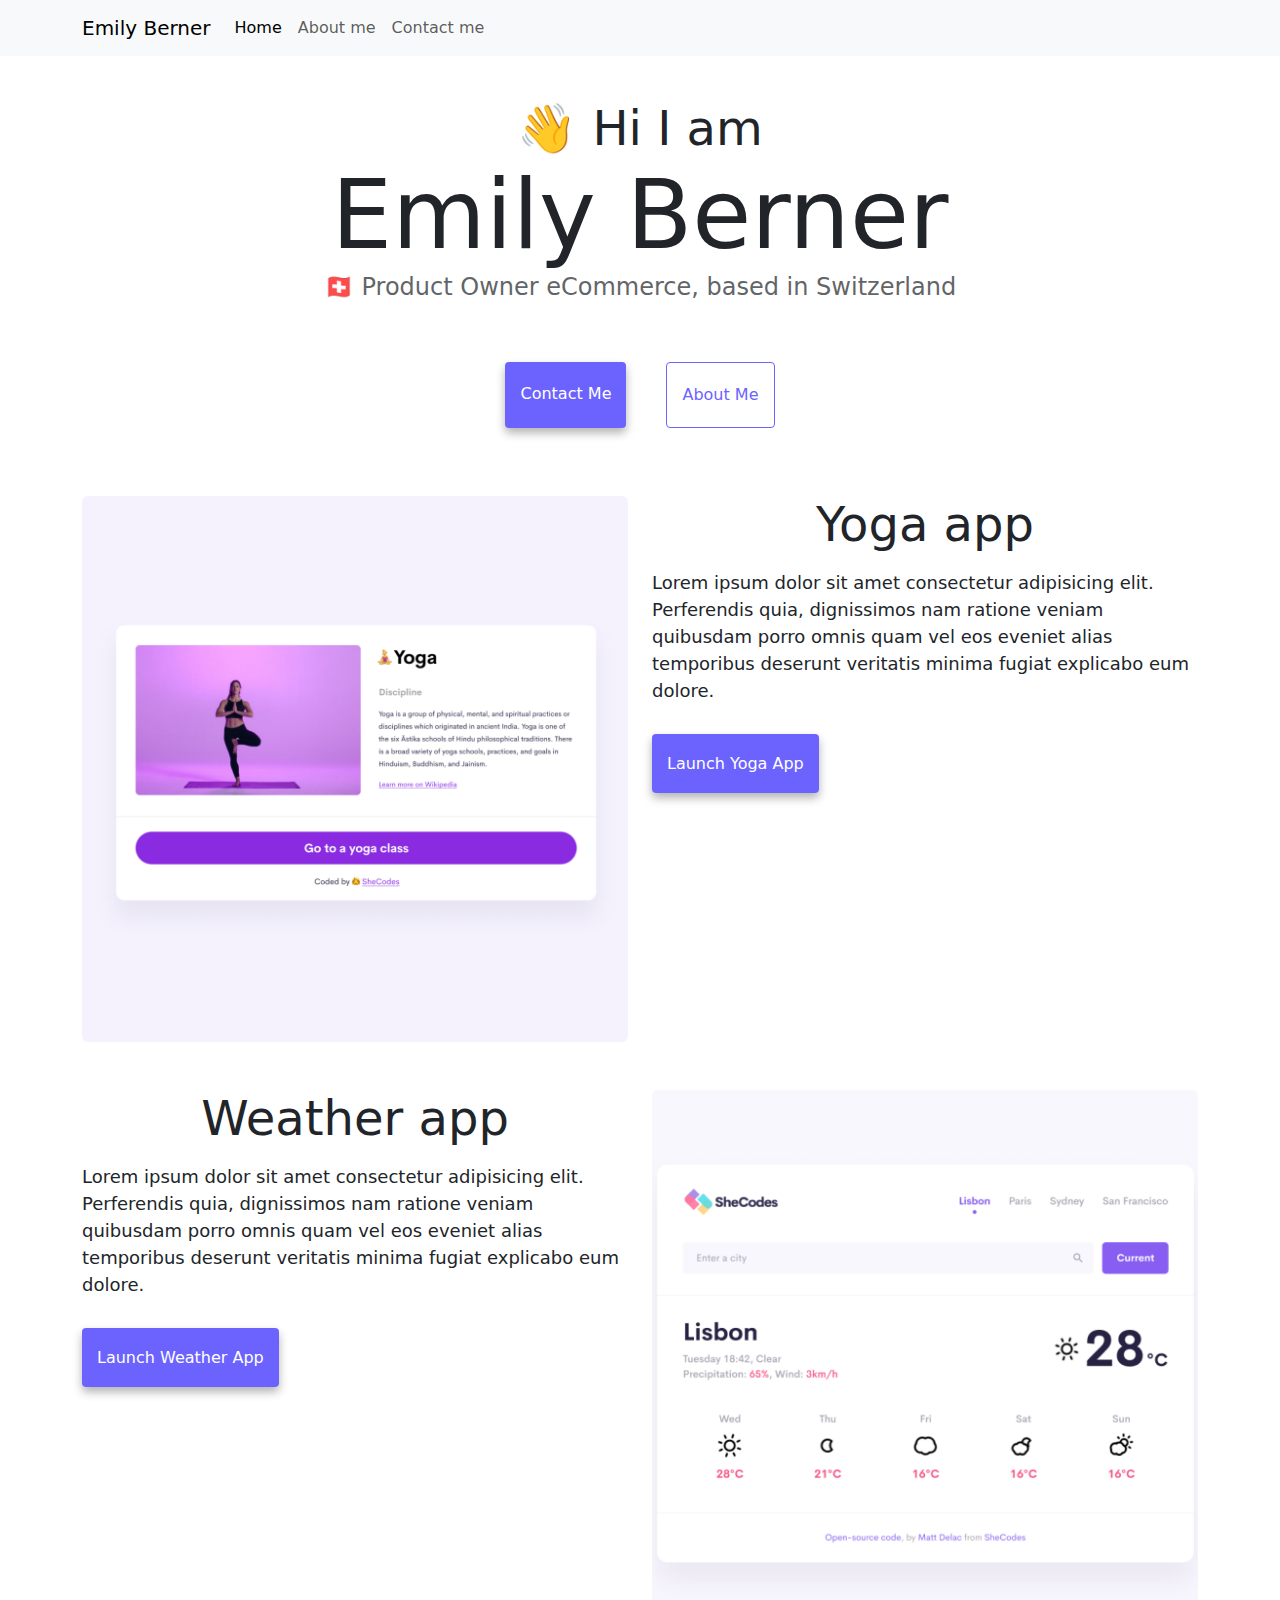
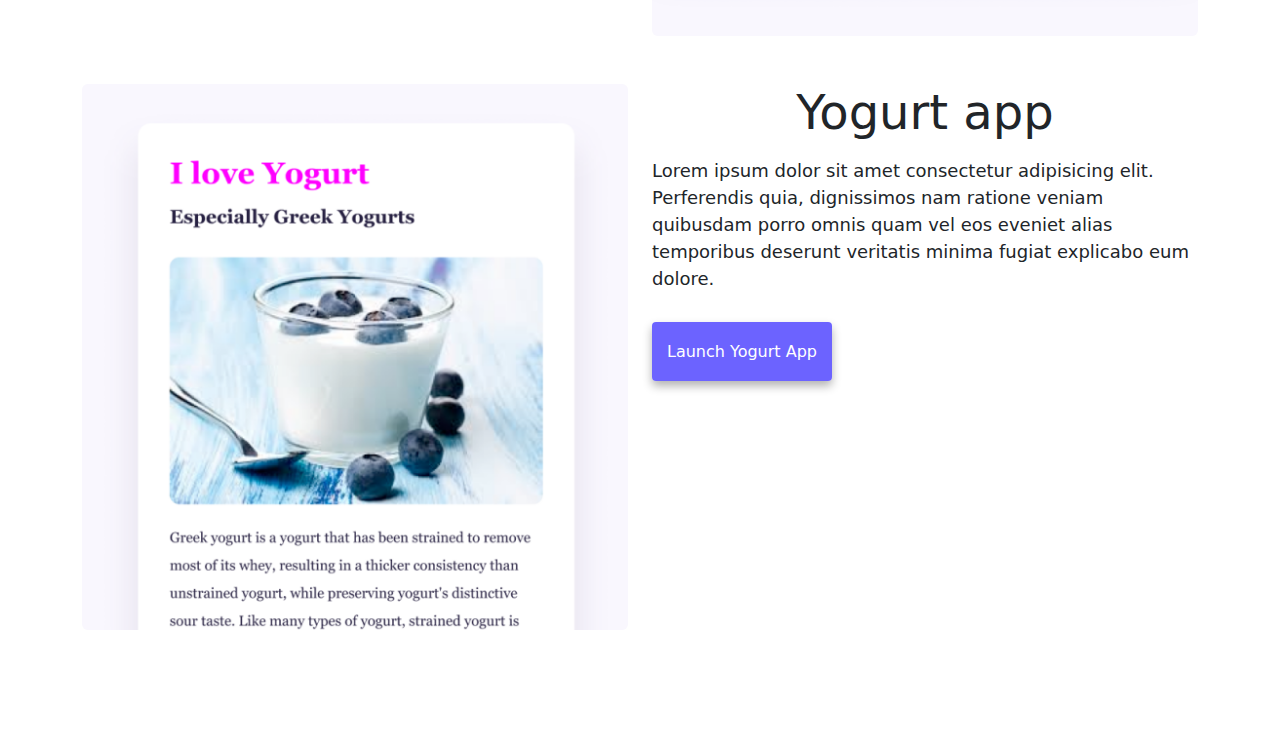
<file: index.html>
<!DOCTYPE html>
<html lang="en">
<head>
    <meta charset="UTF-8">
    <meta name="viewport" content="width=device-width, initial-scale=1.0">
   <meta name="description" content="Emily Berner is a Product Owner eCommerce based in Switzerland, check out her project and contact her for job inquiries">
    <link
    href="https://cdn.jsdelivr.net/npm/bootstrap@5.3.3/dist/css/bootstrap.min.css"
    rel="stylesheet"
    integrity="sha384-QWTKZyjpPEjISv5WaRU9OFeRpok6YctnYmDr5pNlyT2bRjXh0JMhjY6hW+ALEwIH"
    crossorigin="anonymous"
  />
  <link rel="stylesheet" href="/css/styles.css" />

  <title>Product Owner - Emily Berner</title>
</head>
<body>
  <nav class="navbar navbar-expand-lg navbar-light bg-light fixed-top">
    <div class="container">
      <a class="navbar-brand" href="/" title="Homepage">Emily Berner</a>
      <button
        class="navbar-toggler"
        type="button"
        data-bs-toggle="collapse"
        data-bs-target="#navbarNav"
        aria-controls="navbarNav"
        aria-expanded="false"
        aria-label="Toggle navigation"
      >
        <span class="navbar-toggler-icon"></span>
      </button>
      <div class="collapse navbar-collapse" id="navbarNav">
        <ul class="navbar-nav">
          <li class="nav-item">
            <a class="nav-link active" aria-current="page" href="/" title="Homepage">Home</a>
          </li>
          <li class="nav-item">
            <a class="nav-link" href="/about.html" title="About Emily Berner">About me</a>
          </li>
          <li class="nav-item">
            <a class="nav-link" href="/about.html#contact" title="Contact Emily Berner">Contact me</a>
          </li>
        </ul>
      </div>
    </div>
  </nav>

  <h2 class="custom-margin text-center">👋 Hi I am</h2>
  <h1 class="text-center">Emily Berner</h1>
  <h3 class="text-center">
    🇨🇭 Product Owner eCommerce, based in Switzerland
  </h3>
  <div class="navigation-links mb-5">
    <a href="/about.html#contact" class="primary-link" title="Contact Emily Berner">Contact me</a>
    <a href="/about.html" class="secondary-link" title="About Emily Berner">About me</a>
  </div>
  <div class="container">
    <div class="row">
      <div class="col-sm-6">
        <img src="/images/yoga.png" alt="Yoga project" class="img-fluid rounded d-none d-sm-block" />
      </div>
      <div class="col-sm-6">
        <h2 class="mb-3">Yoga app</h2>
        <p>
          Lorem ipsum dolor sit amet consectetur adipisicing elit. Perferendis
          quia, dignissimos nam ratione veniam quibusdam porro omnis quam vel
          eos eveniet alias temporibus deserunt veritatis minima fugiat
          explicabo eum dolore.
        </p>
        <div class="mt-5">
          <a href="#" class="primary-link project-link" title="Yoga project">Launch Yoga App</a>
        </div>
      </div>
    </div>
    <div class="row mt-5">
      <div class="col-sm-6">
        <h2 class="mb-3">Weather app</h2>
        <p>
          Lorem ipsum dolor sit amet consectetur adipisicing elit. Perferendis
          quia, dignissimos nam ratione veniam quibusdam porro omnis quam vel
          eos eveniet alias temporibus deserunt veritatis minima fugiat
          explicabo eum dolore.
        </p>
        <div class="mt-5">
          <a href="#" class="primary-link project-link" title="Weather project">Launch Weather App</a>
        </div>
      </div>
      <div class="col-sm-6">
        <img src="/images/weather.png" class="img-fluid rounded d-none d-sm-block" alt="Weather project" />
      </div>
    </div>
    <div class="row mt-5">
      <div class="col-sm-6">
        <img src="/images/yogurt.png" alt="Yogurt project" class="img-fluid rounded d-none d-sm-block" />
      </div>
      <div class="col-sm-6">
        <h2 class="mb-3">Yogurt app</h2>
        <p>
          Lorem ipsum dolor sit amet consectetur adipisicing elit. Perferendis
          quia, dignissimos nam ratione veniam quibusdam porro omnis quam vel
          eos eveniet alias temporibus deserunt veritatis minima fugiat
          explicabo eum dolore.
        </p>
        <div class="mt-5">
          <a href="#" class="primary-link project-link" title="Yogurt project">Launch Yogurt App</a>
        </div>
      </div>
    </div>
  </div>

  <script
    src="https://cdn.jsdelivr.net/npm/bootstrap@5.3.3/dist/js/bootstrap.bundle.min.js"
    integrity="sha384-YvpcrYf0tY3lHB60NNkmXc5s9fDVZLESaAA55NDzOxhy9GkcIdslK1eN7N6jIeHz"
    crossorigin="anonymous"
  ></script>
</body>
</html>
</file>
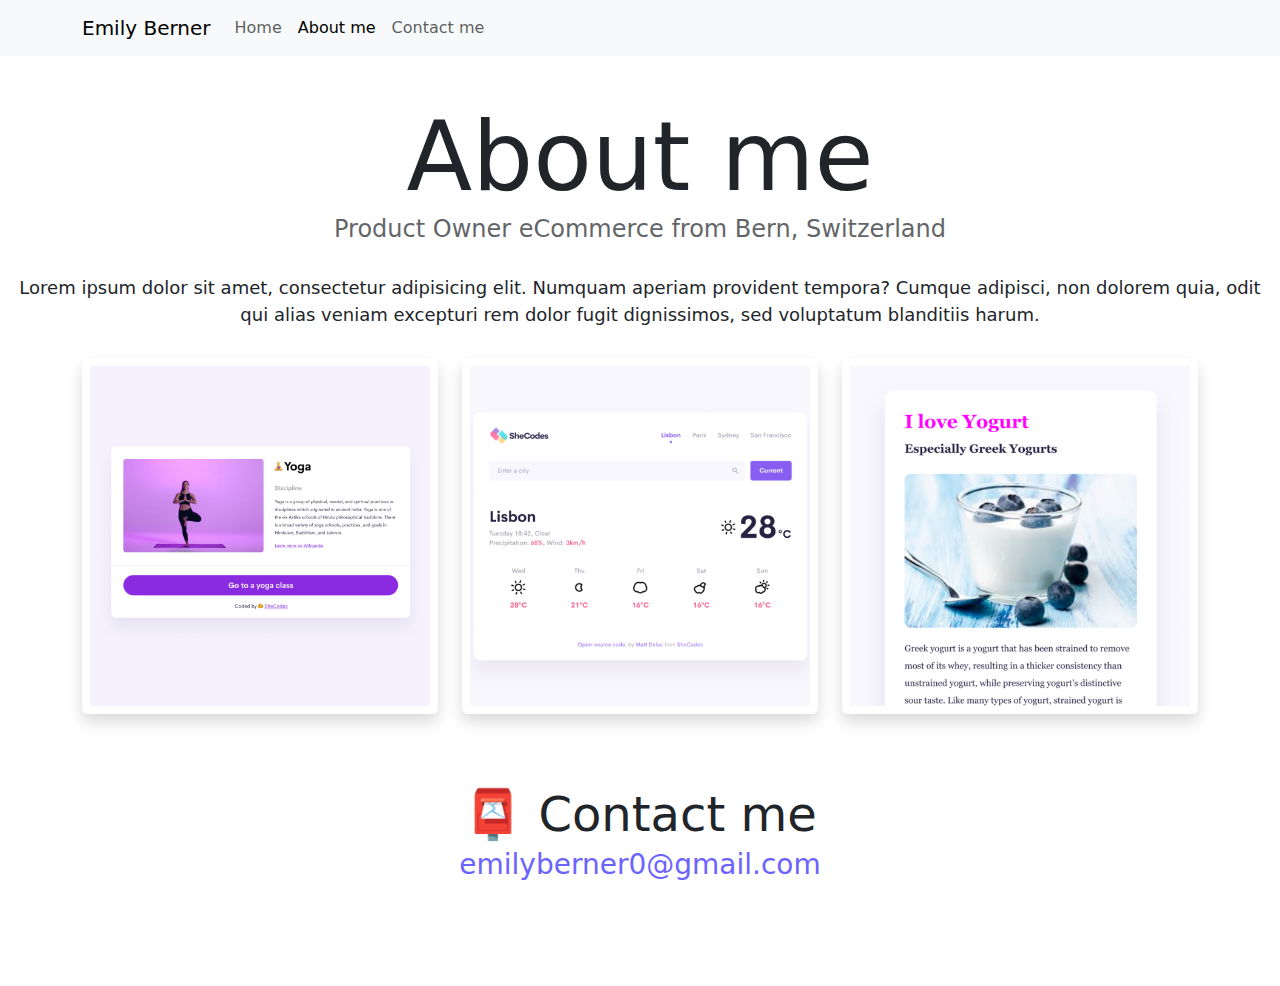
<file: about.html>
<!DOCTYPE html>
<html lang="en">
<head>
    <meta charset="UTF-8">
    <meta name="viewport" content="width=device-width, initial-scale=1.0">
<meta name="description" content="About Emily Berner, a Product Owner eCommerce based in Switzerland">
    <link
      href="https://cdn.jsdelivr.net/npm/bootstrap@5.3.3/dist/css/bootstrap.min.css"
      rel="stylesheet"
      integrity="sha384-QWTKZyjpPEjISv5WaRU9OFeRpok6YctnYmDr5pNlyT2bRjXh0JMhjY6hW+ALEwIH"
      crossorigin="anonymous"
    />
    <link rel="stylesheet" href="/css/styles.css" />
    <title>About me - Emily Berner</title>
  </head>
  <body>
    <nav class="navbar navbar-expand-lg navbar-light bg-light fixed-top">
      <div class="container">
        <a class="navbar-brand" href="/" title="Homepage">Emily Berner</a>
        <button
          class="navbar-toggler"
          type="button"
          data-bs-toggle="collapse"
          data-bs-target="#navbarNav"
          aria-controls="navbarNav"
          aria-expanded="false"
          aria-label="Toggle navigation"
        >
          <span class="navbar-toggler-icon"></span>
        </button>
        <div class="collapse navbar-collapse" id="navbarNav">
          <ul class="navbar-nav">
            <li class="nav-item">
              <a class="nav-link" aria-current="page" href="/" title="Homepage">Home</a>
            </li>
            <li class="nav-item">
              <a class="nav-link active" href="/about.html" title="About Emily Berner">About me</a>
            </li>
            <li class="nav-item">
              <a class="nav-link" href="/about.html#contact" title="Contact Emily Berner">Contact me</a>
            </li>
          </ul>
        </div>
      </div>
    </nav>
    <h1 class="text-center">About me</h1>
    <h3 class="text-center">Product Owner eCommerce from Bern, Switzerland</h3>
    <div class="about-paragraphs text-center">
      <p>
        Lorem ipsum dolor sit amet, consectetur adipisicing elit. Numquam
        aperiam provident tempora? Cumque adipisci, non dolorem quia, odit qui
        alias veniam excepturi rem dolor fugit dignissimos, sed voluptatum
        blanditiis harum.
      </p>
    </div>
    <div class="container">
      <div class="row">
        <div class="col-sm-4">
          <img src="/images/yoga.png" class="img-fluid p-2 mb-4 shadow rounded" alt="Yoga project" />
        </div>
        <div class="col-sm-4">
          <img src="/images/weather.png" class="img-fluid p-2 mb-4 shadow rounded" alt="Weather project" />
        </div>
        <div class="col-sm-4">
          <img src="/images/yogurt.png" class="img-fluid p-2 mb-4 shadow rounded" alt="Yogurt project" />
        </div>
      </div>
    </div>
    <div id="contact" class="mt-5">
      <h2 class="text-center">📮 Contact me</h2>
      <a href="mailto:emilyberner0@gmai.com" class="email-link">
        emilyberner0@gmail.com
      </a>
    </div>

    <script
      src="https://cdn.jsdelivr.net/npm/bootstrap@5.3.3/dist/js/bootstrap.bundle.min.js"
      integrity="sha384-YvpcrYf0tY3lHB60NNkmXc5s9fDVZLESaAA55NDzOxhy9GkcIdslK1eN7N6jIeHz"
      crossorigin="anonymous"
    ></script>
  </body>
</html>
</file>
<file: css/styles.css>
:root {
    --primary-color: #6c63ff;
    --secondary-color: #f5f2fe;
    --box-shadow: 0 5px 10px rgba(0, 0, 0, 0.3);
  }
  
  body {
    margin: 100px 0;
  }
  
  .about-paragraphs {
    margin: 30px 0;
  }
  
  .about-paragraphs p {
    margin: 10px;
  }
  
  h1,
  h2,
  h3 {
    margin: 0;
  }
  
  h1 {
    font-size: 96px;
  }
  
  h2 {
    font-size: 48px;
    text-align: center;
  }
  
  h3 {
    font-size: 24px;
    opacity: 0.7;
  }
  
  p {
    font-size: 18px;
    line-height: 1.5;
  }
  
  .navigation-links {
    display: flex;
    margin-top: 40px;
    justify-content: center;
  }
  
  .navigation-links a {
    margin: 20px;
  }
  
  .primary-link {
    border-radius: 4px;
    padding: 20px 15px;
    text-decoration: none;
    text-transform: capitalize;
    background: var(--primary-color);
    box-shadow: var(--box-shadow);
    color: white;
  }
  
  .secondary-link {
    border-radius: 4px;
    padding: 20px 15px;
    text-decoration: none;
    text-transform: capitalize;
    color: var(--primary-color);
    border: 1px solid var(--primary-color);
  }
  
  .email-link {
    display: flex;
    justify-content: center;
    color: var(--primary-color);
    font-size: 28px;
    text-decoration: none;
  }
  
  .email-link:hover {
    text-decoration: underline;
  }
  
  @media (max-width: 576px) {

    h1 {
        font-size: 48px;
        line-height: 1.5;
    }
    
    
    h2 {
        font-size: 32px;
        text-align: center;
    }
    
    p {
        text-align: center;
    }

    .project-link {
        display: block;
        text-align: center;
        margin: 0 20px;
    }

    :root {
        scroll-behavior: smooth;
    }
  }
</file>
